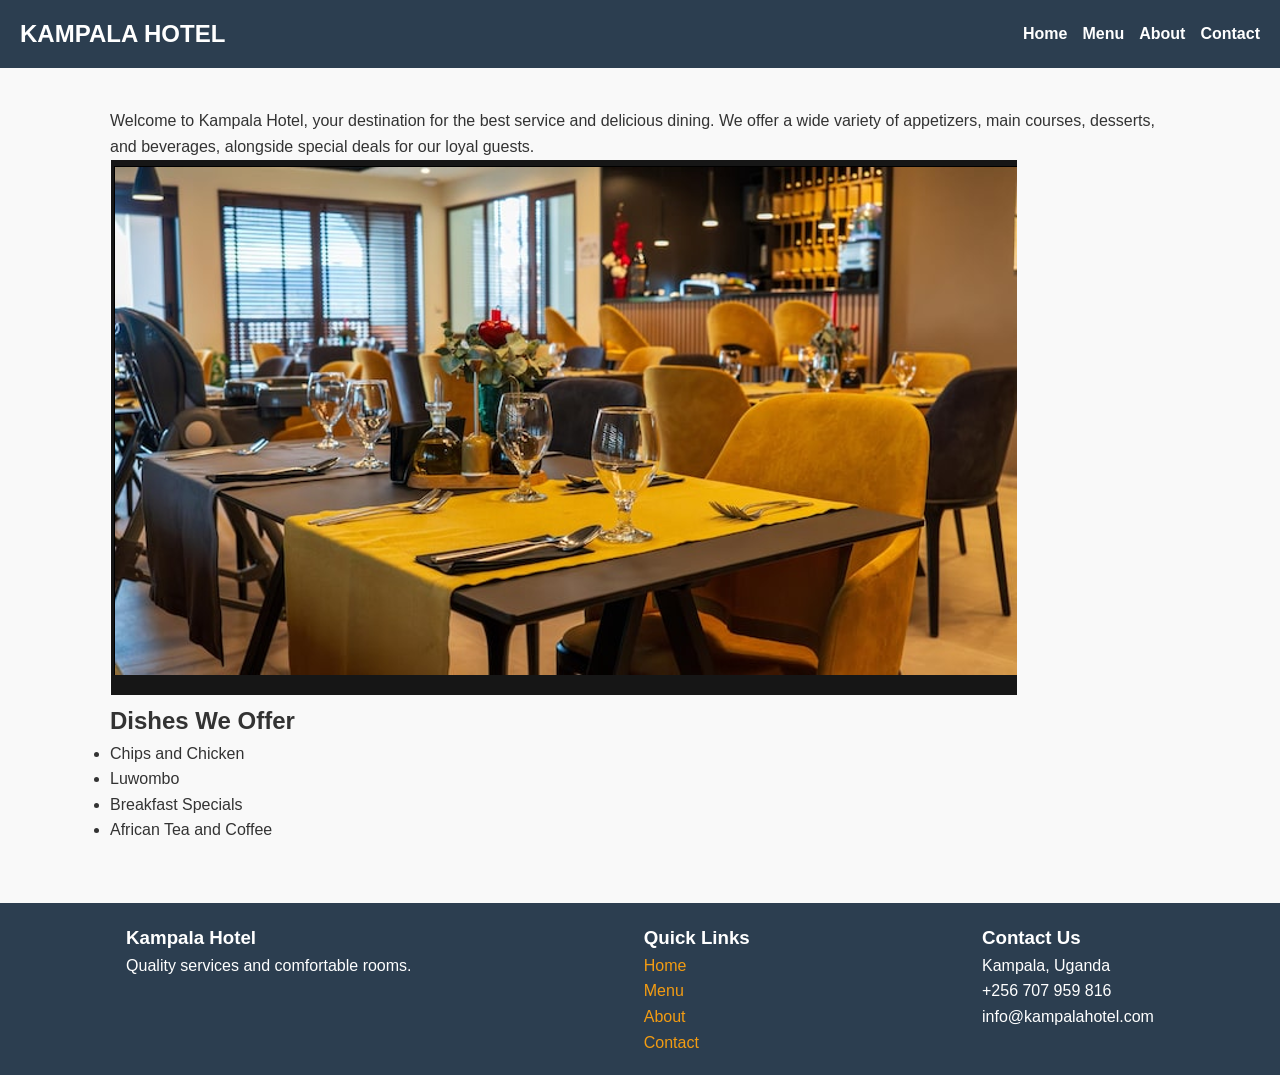
<file: index.html>
<!DOCTYPE html>
<html lang="en">
<head>
    <meta charset="UTF-8">
    <meta name="viewport" content="width=device-width, initial-scale=1.0">
    <title>Kampala Hotel</title>
    <link rel="stylesheet" href="style.css">
</head>
<body>
    <header>
        <p class="title">KAMPALA HOTEL</p>
        <nav class="links">
            <ul>
                <li><a href="index.html">Home</a></li>
                <li><a href="menu.html">Menu</a></li>
                <li><a href="about.html">About</a></li>
                <li><a href="contact.html">Contact</a></li>
            </ul>
        </nav>
    </header>

    <main class="container">
        <section class="hero">
            <p class="paragraph1">
                Welcome to Kampala Hotel, your destination for the best service and delicious dining. 
                We offer a wide variety of appetizers, main courses, desserts, and beverages, alongside special deals for our loyal guests.
            </p>
            <img src="chairs.png" alt="Kampala Hotel Dining Area">
        </section>

        <section class="food-list">
            <h2>Dishes We Offer</h2>
            <ul>
                <li>Chips and Chicken</li>
                <li>Luwombo</li>
                <li>Breakfast Specials</li>
                <li>African Tea and Coffee</li>
            </ul>
        </section>
    </main>

    <footer>
        <div class="footer-container">
            <div class="footer-section">
                <h3>Kampala Hotel</h3>
                <p>Quality services and comfortable rooms.</p>
            </div>
            <div class="footer-section">
                <h3>Quick Links</h3>
                <a href="index.html">Home</a>
                <a href="menu.html">Menu</a>
                <a href="about.html">About</a>
                <a href="contact.html">Contact</a>
            </div>
            <div class="footer-section">
                <h3>Contact Us</h3>
                <p>Kampala, Uganda</p>
                <p>+256 707 959 816</p>
                <p>info@kampalahotel.com</p>
            </div>
        </div>
    </footer>
</body>
</html>
</file>
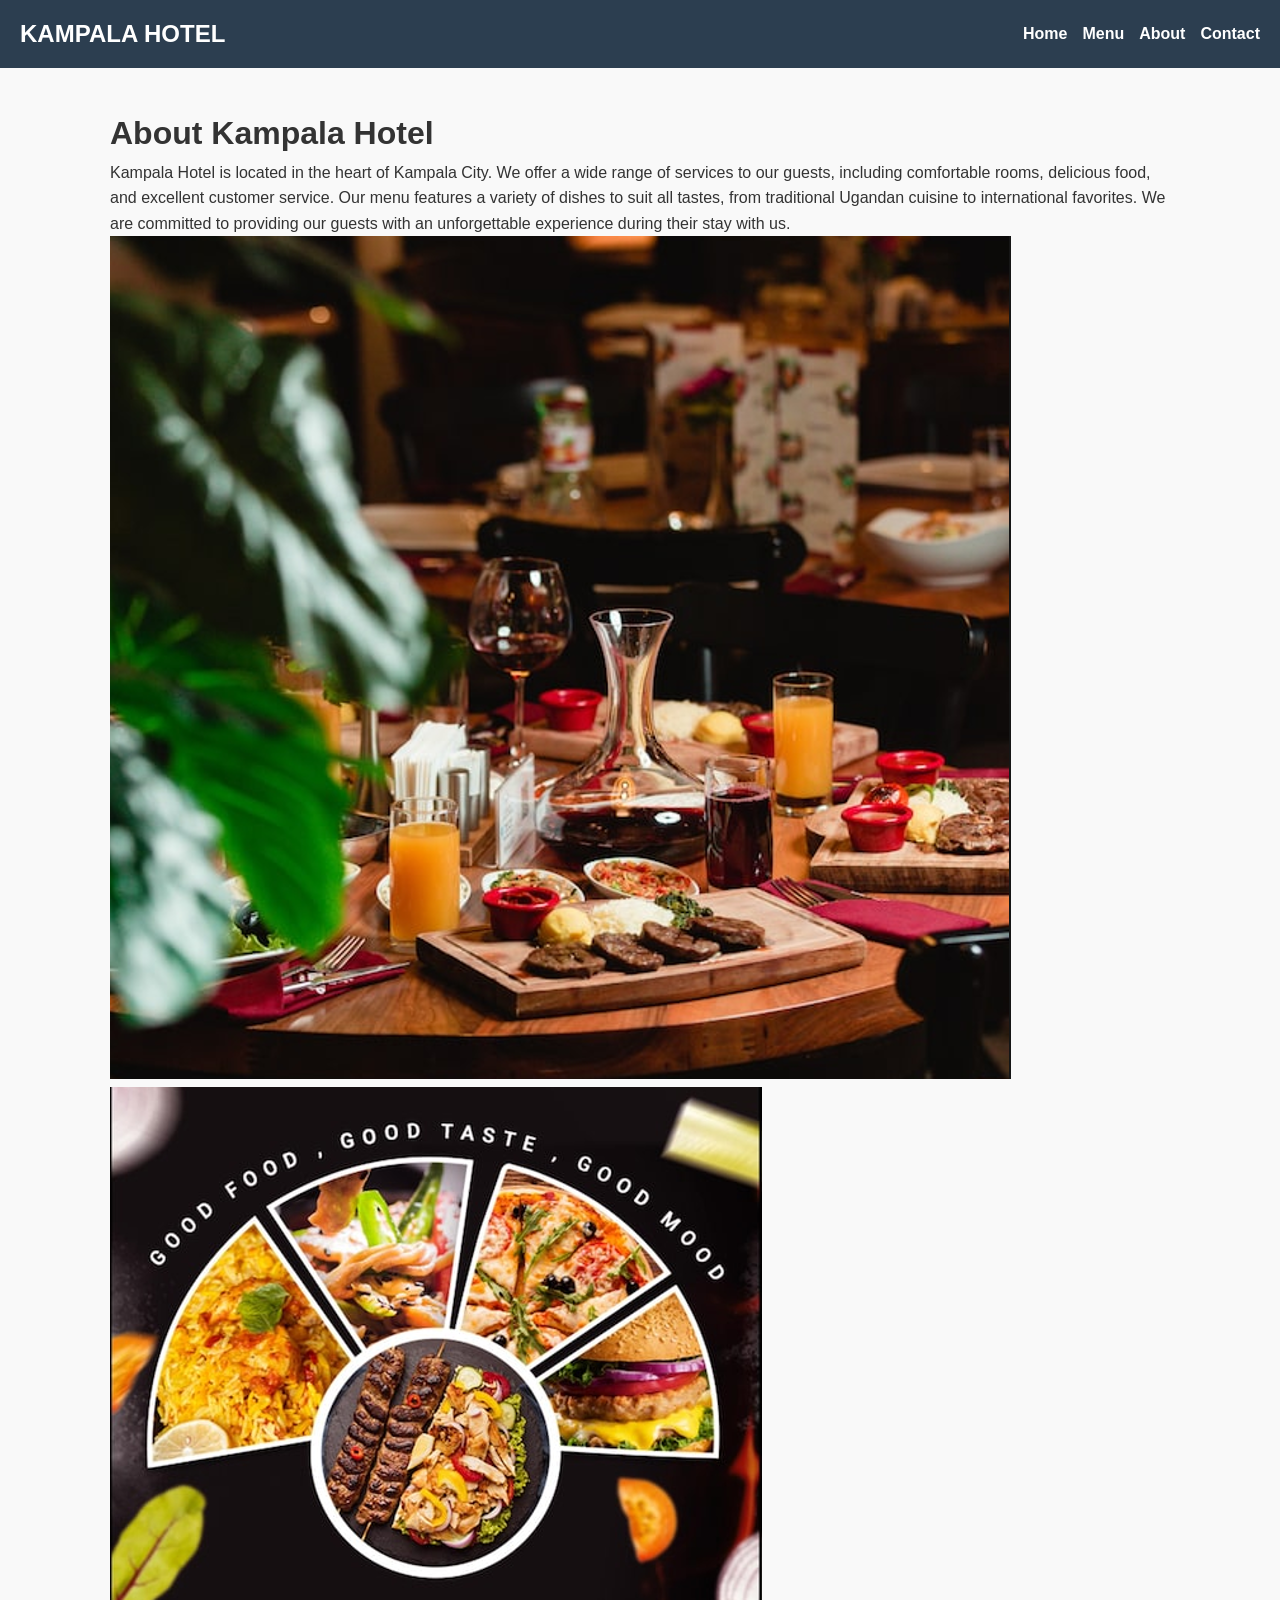
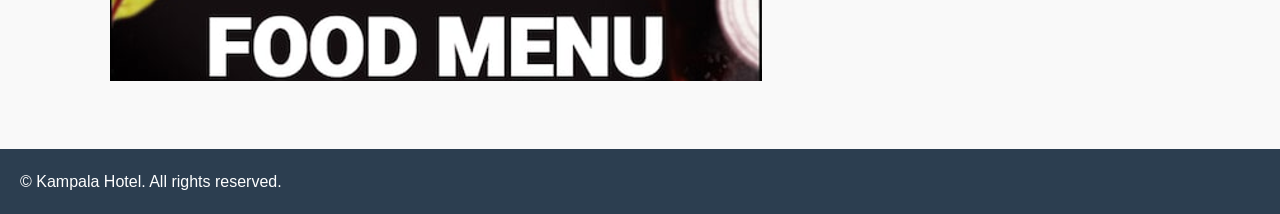
<file: about.html>
<!DOCTYPE html>
<html lang="en">
<head>
    <meta charset="UTF-8">
    <meta name="viewport" content="width=device-width, initial-scale=1.0">
    <title>About Us - Kampala Hotel</title>
    <link rel="stylesheet" href="style.css">
</head>
<body>
    <header>
        <p class="title">KAMPALA HOTEL</p>
        <nav class="links">
            <ul>
                <li><a href="index.html">Home</a></li>
                <li><a href="menu.html">Menu</a></li>
                <li><a href="about.html">About</a></li>
                <li><a href="contact.html">Contact</a></li>
            </ul>
        </nav>
    </header>

    <main class="container">
        <h1>About Kampala Hotel</h1>
        <p class="about-text">
            Kampala Hotel is located in the heart of Kampala City. We offer a wide range of services to our guests, 
            including comfortable rooms, delicious food, and excellent customer service. Our menu features a variety of 
            dishes to suit all tastes, from traditional Ugandan cuisine to international favorites. We are committed to 
            providing our guests with an unforgettable experience during their stay with us.
        </p>

        <div class="image-gallery">
            <img src="all.png" alt="Kampala Hotel Facilities">
            <img src="menu2.png" alt="Menu Preview">
        </div>
    </main>

    <footer>
        <p>&copy; Kampala Hotel. All rights reserved.</p>
    </footer>
</body>
</html>
</file>
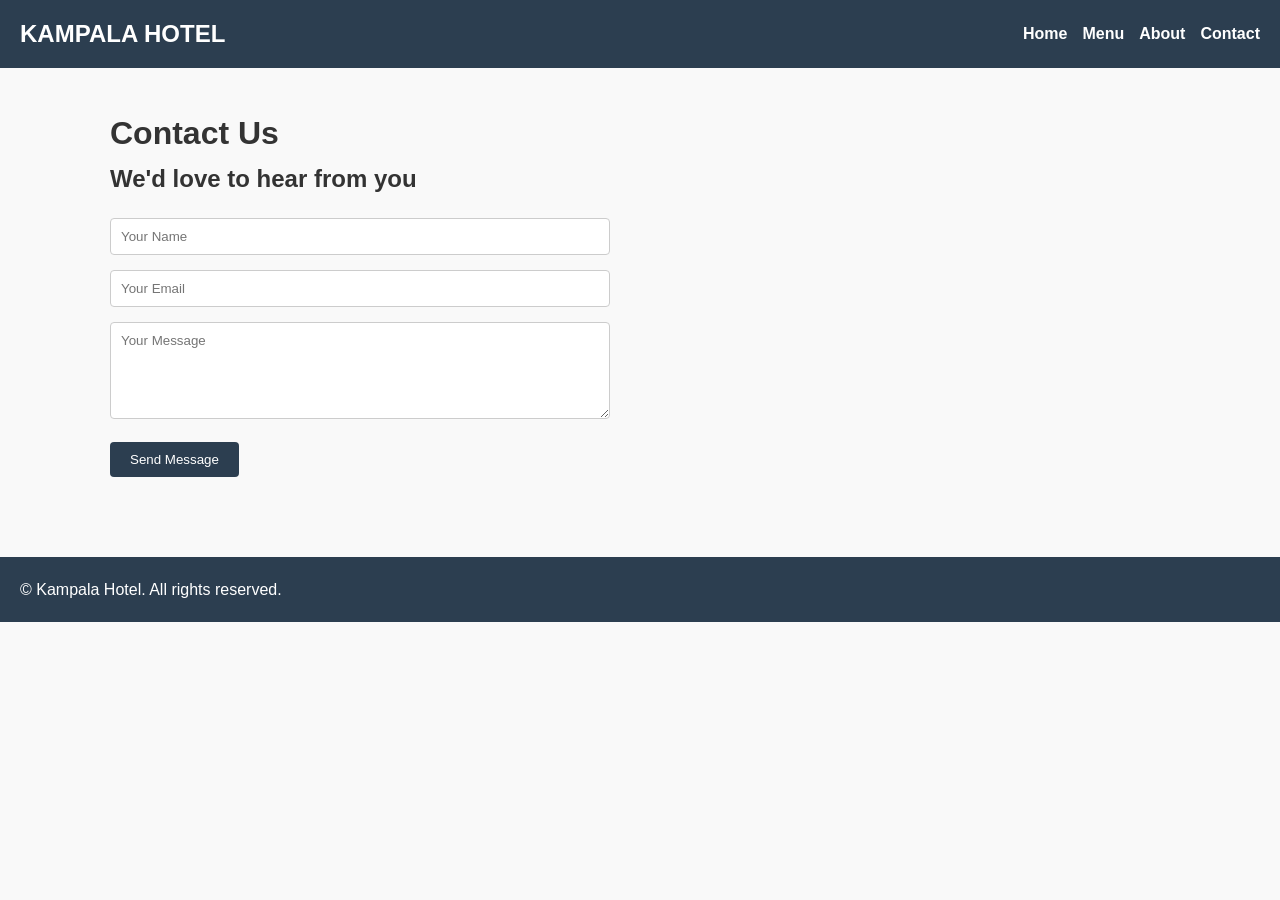
<file: contact.html>
<!DOCTYPE html>
<html lang="en">
<head>
    <meta charset="UTF-8">
    <meta name="viewport" content="width=device-width, initial-scale=1.0">
    <title>Contact Us - Kampala Hotel</title>
    <link rel="stylesheet" href="style.css">
</head>
<body>
    <header>
        <p class="title">KAMPALA HOTEL </p>
        <nav class="links">
            <ul>
                <li><a href="index.html">Home</a></li>
                <li><a href="menu.html">Menu</a></li>
                <li><a href="about.html">About</a></li>
                <li><a href="contact.html">Contact</a></li>
            </ul>
        </nav>
    </header>

    <main class="container">
        <h1>Contact Us</h1>
        <h2>We'd love to hear from you</h2>

        <form class="contact-form">
            <div class="form-group">
                <input type="text" placeholder="Your Name" required>
            </div>
            <div class="form-group">
                <input type="email" placeholder="Your Email" required>
            </div>
            <div class="form-group">
                <textarea placeholder="Your Message" rows="5" required></textarea>
            </div>
            <button type="submit">Send Message</button>
        </form>
    </main>

    <footer>
        <p>&copy; Kampala Hotel. All rights reserved.</p>
    </footer>
</body>
</html>
</file>
<file: style.css>
/* Reset & Base Styles */
* {
    box-sizing: border-box;
    margin: 0;
    padding: 0;
    font-family: Arial, sans-serif;
}

body {
    line-height: 1.6;
    color: #333;
    background-color: #f9f9f9;
}

.container {
    max-width: 1100px;
    margin: 20px auto;
    padding: 20px;
}

/* Header & Nav */
header {
    background-color: #2c3e50;
    color: #fff;
    padding: 15px 20px;
    display: flex;
    justify-content: space-between;
    align-items: center;
}

.title {
    font-size: 1.5rem;
    font-weight: bold;
}

nav ul {
    list-style: none;
    display: flex;
    gap: 15px;
}

nav a {
    color: #fff;
    text-decoration: none;
    font-weight: bold;
}

nav a:hover {
    color: #f39c12;
    padding-bottom:15px;
    text-decoration: dotted;
}

/* Cards Grid */
.menu-grid {
    display: grid;
    grid-template-columns: repeat(auto-fit, minmax(250px, 1fr));
    gap: 20px;
    margin-top: 20px;
}

.food-card {
    background: #fff;
    border: 1px solid #ddd;
    border-radius: 8px;
    padding: 15px;
    text-align: center;
}

.food-card img {
    max-width: 100%;
    height: 180px;
    object-fit: cover;
    border-radius: 5px;
}

.food-card button {
    background-color: #e67e22;
    color: white;
    border: none;
    padding: 10px 15px;
    margin-top: 10px;
    cursor: pointer;
    border-radius: 4px;
}

.food-card button:hover {
    background-color: #d35400;
}

/* Forms */
.contact-form {
    max-width: 500px;
    margin: 20px 0;
}

.form-group {
    margin-bottom: 15px;
}

.contact-form input,
.contact-form textarea {
    width: 100%;
    padding: 10px;
    border: 1px solid #ccc;
    border-radius: 4px;
}

.contact-form button {
    background-color: #2c3e50;
    color: #fff;
    padding: 10px 20px;
    border: none;
    cursor: pointer;
    border-radius: 4px;
}

/* Footer */
footer {
    background: #2c3e50;
    color: white;
    padding: 20px;
    margin-top: 40px;
}

.footer-container {
    display: flex;
    justify-content: space-around;
    flex-wrap: wrap;
    gap: 20px;
}

.footer-section a {
    color: #f39c12;
    display: block;
    text-decoration: none;
}
</file>
